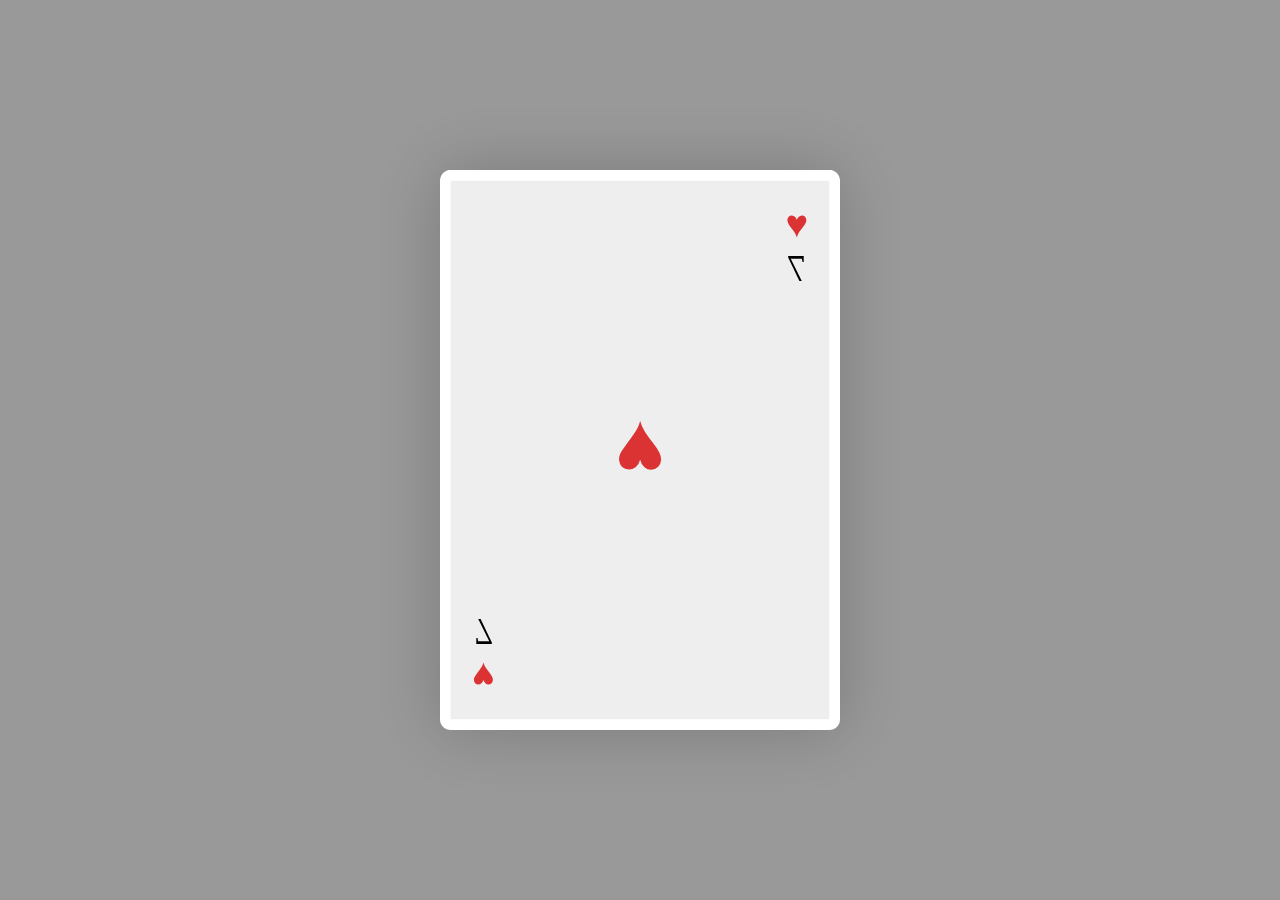
<file: flexbox-exercises/ovning-3/index.html>
<!DOCTYPE html>
<html lang="en">
<head>
    <meta charset="UTF-8">
    <meta http-equiv="X-UA-Compatible" content="IE=edge">
    <meta name="viewport" content="width=device-width, initial-scale=1.0">
    <title>Flexbox övning - Playing Card</title>
    <link rel="stylesheet" href="style.css">

</head>
<body>
    <article>
        <aside>
            <p class="suit">&hearts;</p>
            <p>7</p>
        </aside>
        <h1 class="suit">&hearts;</h1>
        <aside class="bottom">
            <p class="suit">&hearts;</p>
            <p>7</p>
        </aside>
    </article>
</body>
</html>
</file>
<file: flexbox-exercises/ovning-3/style.css>
*, html {
    margin: 0;
    padding: 0;
    box-sizing: border-box;
}

body {
    background-color: #999;
    height: 100vh;
    display: flex;
    justify-content: center;
    align-items: center;
    perspective: 400px;
}

body article {
    width: 300px;
    height: 420px;
    background: #eee;
    border: .5rem solid white;
    border-radius: 8px;
    box-shadow: 0 0 3rem rgba(0,0,0,.2);
    display: flex;
    justify-content: space-between;
    align-items: center;
    transition: all 2s ease;
}

body:hover article {
    transform: translate3d(0,0,100px) rotateY(360deg) rotateX(180deg);
}

aside {
    font-size: 1.8rem;
    display: flex;
    flex-direction: column;
    align-items: center;
    margin: 1rem;
    align-self: flex-start;
}

h1 {
    font-size: 4rem;
}

aside.bottom {
    align-self: flex-end;
    transform: rotate(180deg);
}

article .suit {
    color: rgb(219, 51, 51);
}
</file>
